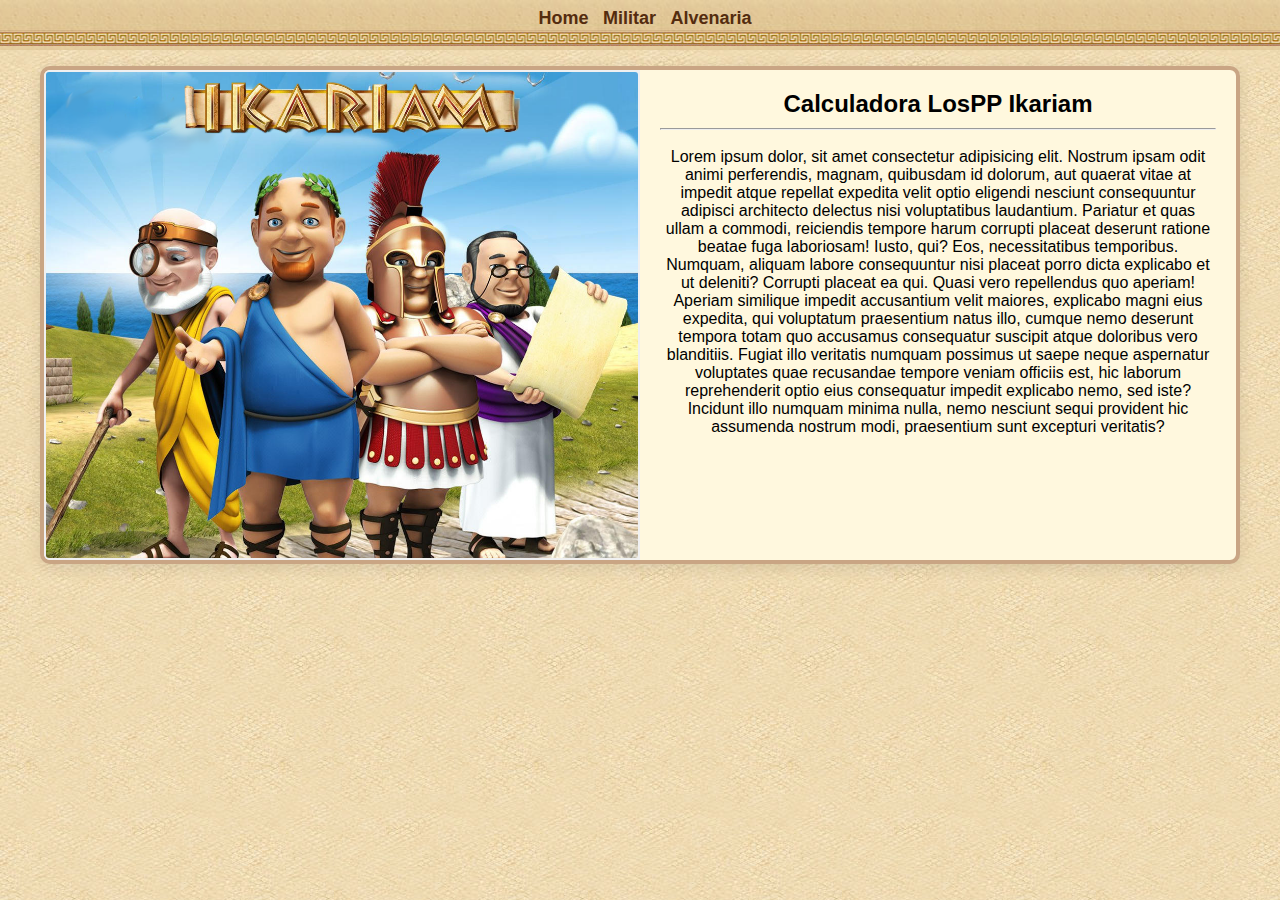
<file: index.html>
<!DOCTYPE html>
<html lang="pt-br">
<head>
    <meta charset="UTF-8">
    <meta name="viewport" content="width=device-width, initial-scale=1.0">
    <title>Calculadora Militar Ikariam</title>
    <link rel="stylesheet" href="css/style.css">
    <link rel="icon" href="imagens/defaultselect.png">
</head>
<body>
    <header class="header">
        <div>
            <a href="index.html">Home</a>
            <a href="militar.html">Militar</a>
            <a href="alvenaria.html">Alvenaria</a>
        </div>
    </header>
    <div class="container">
        <div class="left-section">
            <!-- Banner da esquerda -->
            <img src="imagens/ikariam-bg.png" alt="Banner" class="banner">
        </div>

        <div class="right-section">
            <!-- Título e campos de entrada -->
            <h2>Calculadora LosPP Ikariam</h2>
            <hr>
            <br>
            <p>Lorem ipsum dolor, sit amet consectetur adipisicing elit. Nostrum ipsam odit animi perferendis, magnam, quibusdam id dolorum, aut quaerat vitae at impedit atque repellat expedita velit optio eligendi nesciunt consequuntur adipisci architecto delectus nisi voluptatibus laudantium. Pariatur et quas ullam a commodi, reiciendis tempore harum corrupti placeat deserunt ratione beatae fuga laboriosam! Iusto, qui? Eos, necessitatibus temporibus. Numquam, aliquam labore consequuntur nisi placeat porro dicta explicabo et ut deleniti? Corrupti placeat ea qui. Quasi vero repellendus quo aperiam! Aperiam similique impedit accusantium velit maiores, explicabo magni eius expedita, qui voluptatum praesentium natus illo, cumque nemo deserunt tempora totam quo accusamus consequatur suscipit atque doloribus vero blanditiis. Fugiat illo veritatis numquam possimus ut saepe neque aspernatur voluptates quae recusandae tempore veniam officiis est, hic laborum reprehenderit optio eius consequatur impedit explicabo nemo, sed iste? Incidunt illo numquam minima nulla, nemo nesciunt sequi provident hic assumenda nostrum modi, praesentium sunt excepturi veritatis?
            </p>             
        </div>
    </div>
</body>
<script src="js/app.js"></script>
</html>
</file>
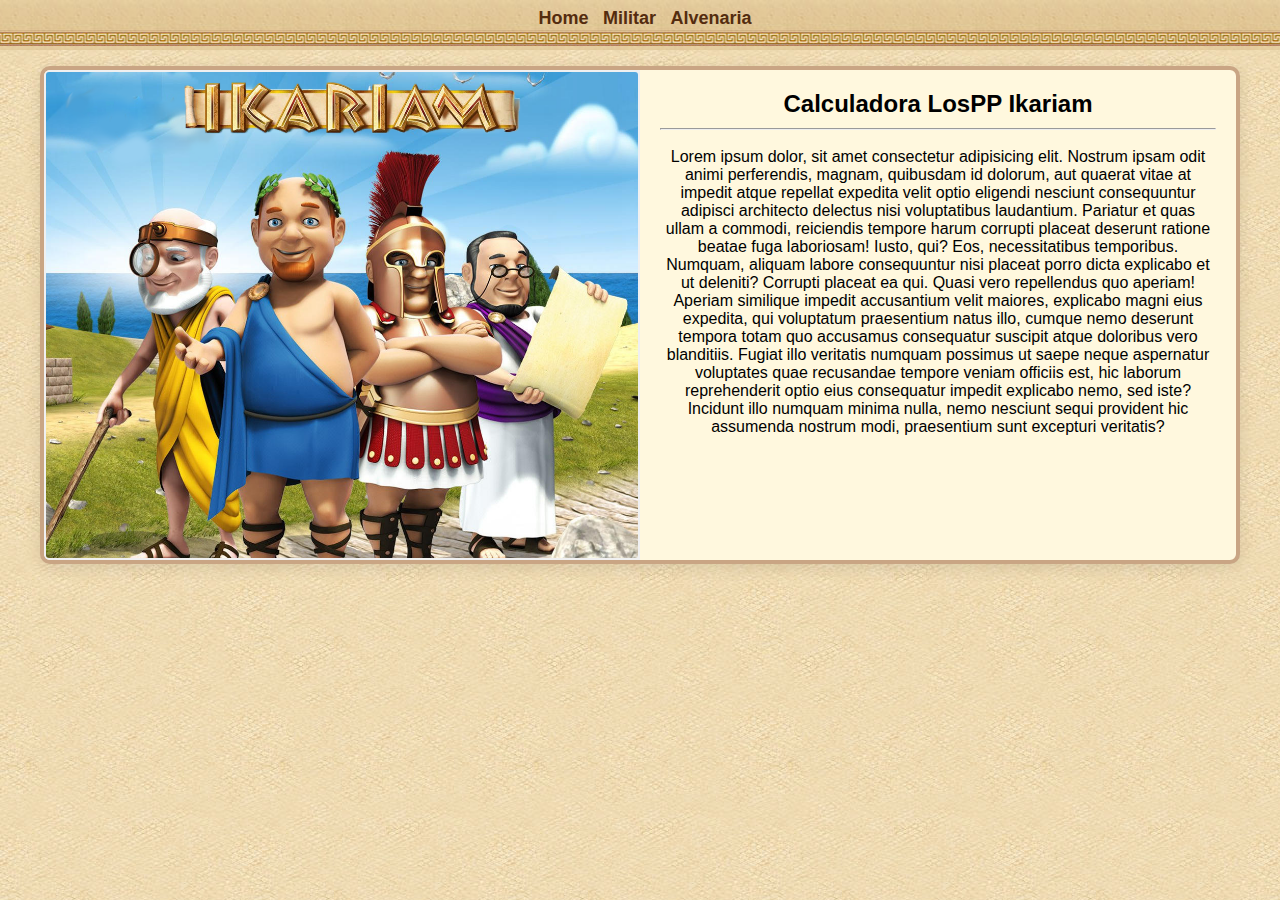
<file: alvenaria.html>
<!DOCTYPE html>
<html lang="pt-br">
<head>
    <meta charset="UTF-8">
    <meta name="viewport" content="width=device-width, initial-scale=1.0">
    <title>Calculadora Militar Ikariam</title>
    <link rel="stylesheet" href="css/style.css">
    <link rel="icon" href="imagens/defaultselect.png">
</head>
<body>
    <script>
        window.onload = function () {
            const userResponse = confirm("Módulo em criação!\n\nClique em 'OK' para continuar.");
            if (userResponse) {
                window.location.href = "index.html";
            } else {
                window.location.href = "index.html";
            }
        };
    </script>
    <header class="header">
        <div>
            <a href="index.html">Home</a>
            <a href="militar.html">Militar</a>
            <a href="alvenaria.html">Alvenaria</a>
        </div>
    </header>
    <div class="container">
        <div class="left-section">
            <!-- Banner da esquerda -->
            <img src="imagens/ikariam-bg.png" alt="Banner" class="banner">
        </div>
        <div class="right-section">
            <!-- Título e campos de entrada -->
            <h2>Calculadora Alvenaria</h2>

                <form id="formularioAlvenaria">
                    <div class="input-group">
                        <label for="edificio">Edificio</label>
                        <select id="edificio" name="edificio">
                            <option value="default">Selecione o edificio</option>
                            <option value="ed1">Edificio</option>
                            <option value="ed2">Edificio</option>
                        </select>
                    </div>
                    <div class="input-group">
                        <label for="nivel">Nivel do edificio</label>
                        <select id="nivel" name="nivel">
                        </select>
                    </div>
                    <button class="custom-btn btn-1" type="submit">Calcular</button>
                </form>
                <hr>     
        </div>
    </div>  
</body>
<script src="js/alvenaria.js"></script>
</html>
</file>
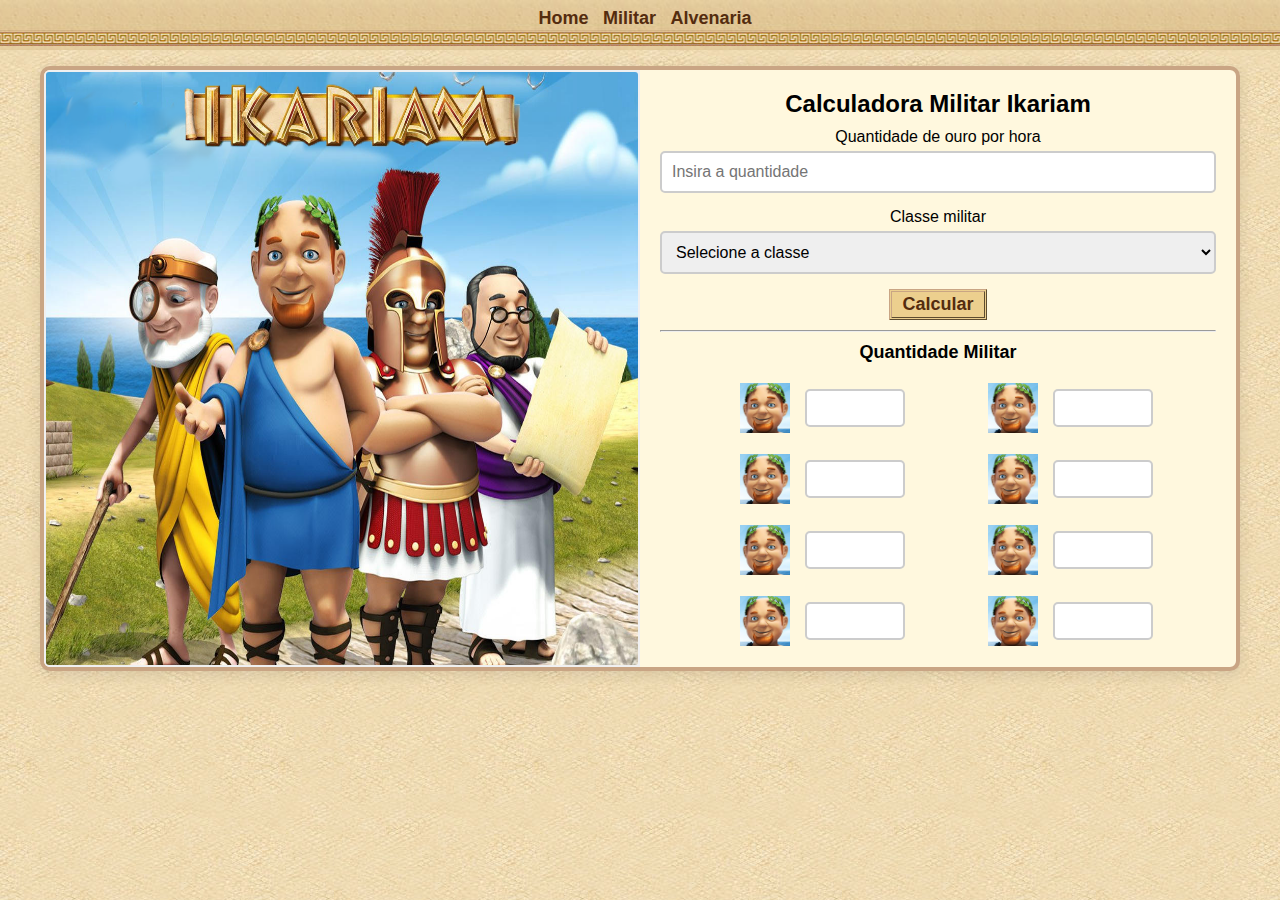
<file: militar.html>
<!DOCTYPE html>
<html lang="pt-br">
<head>
    <meta charset="UTF-8">
    <meta name="viewport" content="width=device-width, initial-scale=1.0">
    <title>Calculadora Militar Ikariam</title>
    <link rel="stylesheet" href="css/style.css">
    <link rel="icon" href="imagens/defaultselect.png">
</head>
<body>
    <header class="header">
        <div>
            <a href="index.html">Home</a>
            <a href="militar.html">Militar</a>
            <a href="alvenaria.html">Alvenaria</a>
        </div>
    </header>
    <div class="container">
        <div class="left-section">
            <!-- Banner da esquerda -->
            <img src="imagens/ikariam-bg.png" alt="Banner" class="banner">
        </div>

        <div class="right-section">
            <!-- Título e campos de entrada -->
            <h2>Calculadora Militar Ikariam</h2>

                <form id="formularioCalc">
                    <div class="input-group">
                        <label for="gold">Quantidade de ouro por hora</label>
                        <input type="number" id="gold" name="gold" placeholder="Insira a quantidade">
                    </div>
                    <div class="input-group">
                        <label for="classe">Classe militar</label>
                        <select id="classe" name="classe" onchange="trocarclasse()">
                            <option value="default">Selecione a classe</option>
                            <option value="tropa">Tropa</option>
                            <option value="frota">Frota</option>
                        </select>
                    </div>
                    <button class="custom-btn btn-1" type="submit">Calcular</button>
                </form>



                <hr>

                <h3>Quantidade Militar</h3>

                <!-- Lista de unidades militares -->
                <div class="military-list" id="listaMilitar">
                    <div class="unit">
                        <img id="unit1" src="imagens/defaultselect.png" alt="Unidade 1">
                        <input id="input1" type="text"  readonly>
                    </div>
                    <div class="unit">
                        <img id="unit2" src="imagens/defaultselect.png" alt="Unidade 2">
                        <input id="input2" type="text"  readonly>
                    </div>
                    <div class="unit">
                        <img id="unit3" src="imagens/defaultselect.png" alt="Unidade 3">
                        <input id="input3" type="text"  readonly>
                    </div>
                    <div class="unit">
                        <img id="unit4" src="imagens/defaultselect.png" alt="Unidade 4">
                        <input id="input4" type="text"  readonly>
                    </div>
                    <div class="unit">
                        <img id="unit5" src="imagens/defaultselect.png" alt="Unidade 5">
                        <input id="input5" type="text"  readonly>
                    </div>
                    <div class="unit">
                        <img id="unit6" src="imagens/defaultselect.png" alt="Unidade 6">
                        <input id="input6" type="text"  readonly>
                    </div>
                    <div class="unit">
                        <img id="unit7" src="imagens/defaultselect.png" alt="Unidade 7">
                        <input id="input7" type="text"  readonly>
                    </div>
                    <div class="unit">
                        <img id="unit8" src="imagens/defaultselect.png" alt="Unidade 8">
                        <input id="input8" type="text"  readonly>
                    </div>
                </div>                
        </div>
    </div>
</body>
<script src="js/app.js"></script>
</html>
</file>
<file: css/style.css>
* {
    margin: 0;
    padding: 0;
    box-sizing: border-box;
}

.header {
    height: 50px;
    width: 100%;
    background-image: url('./header.jpg');
    background-attachment: fixed; 
    background-position: top center;
    color: white;
    display:flex;
    justify-content: center;
    text-align: center;
    margin-bottom: auto;
    padding-top: 0.5rem;
}

.header a {
    font-family: 'Arial', sans-serif;
    font-weight: bold;
    font-size: 18px;
    text-decoration: none;
    color: #542c0f;
    margin-left: 10px;
}

body {
    background-color: #ffffff;
    font-family: 'Arial', sans-serif;
    display: flex;
    justify-content: center;
    align-items: center;
    flex-direction: column;
    /* height: 100vh; */
    background-image: url(bg.jpg);
}

.container {
    margin-top: 1rem;
    border: 4px solid #c9a584;
    display: flex;
    max-width: 1200px;
    background-color: #FFF8DE;
    border-radius: 10px;
    box-shadow: 0px 4px 15px #0000001a;
    overflow: hidden;
}

.left-section {
    width: 1200px;
    flex: 1;
    background-color: #f0f0f0;
    display: flex;
    justify-content: center;
    align-items: center;
}

.left-section .banner {
    padding: 2px;
    width: 100%;
    max-width: 600px;
    border-radius: 5px;
    height: 100%;
}

.right-section {
    width: 50%;
    padding: 20px;
    display: flex;
    flex-direction: column;
    text-align: center;
}

h2 {
    font-size: 24px;
    margin-bottom: 10px;
    color: #000000;
    text-align: center;
}

.input-group {
    margin-bottom: 15px;
}

.input-group label {
    text-align: center;
    font-size: 16px;
    display: block;
    margin-bottom: 5px;
    color: #000000;
}

.input-group select, .input-group input {
    width: 100%;
    padding: 10px;
    font-size: 16px;
    border: 2px solid #ccc;
    border-radius: 5px;
}

h3 {
    text-align: center;
    font-size: 18px;
    margin-top: 10px;
    color: #000000;
    margin-bottom: 20px;
}
.military-list {
    padding-left: 5rem;
    display: flex;
    flex-wrap: wrap;
    justify-content: space-between;
    gap: 20px;
}

.military-list input {
    text-align: center;
}

.unit {
    display: flex;
    align-items: center;
    width: calc(50% - 10px);
    margin-bottom: 1px;
}

.unit img {
    width: 50px;
    height: 50px;
    margin-right: 15px;
}

.unit input {
    width: 100px;
    padding: 8px;
    font-size: 16px;
    border: 2px solid #ccc;
    border-radius: 5px;
    text-align: center;
}

.right-section #formularioCalc {
    text-align: center;
}

button {
    margin-bottom: 10px;
    width: 20%;
    
}

.custom-btn {
    cursor: pointer;
    border: 3px double #5d4c2f;
    border-top-color: #c9a584;
    border-left-color: #c9a584;
    color: #542c0f;
    display: inline-block;
    padding: 2px 10px;
    background: #eccf8e;
    font-weight: 700;
    text-align: center;
    font-weight: 700;
    font-size: 18px;
    white-space: nowrap;
    width: auto;
    -webkit-user-select: none;
    -moz-user-select: none;
    -ms-user-select: none;
    -o-user-select: none;
    user-select: none;
}
.btn-1:hover {
    color: #D6953F;
}
/* Responsividade para telas menores */
/* Estilos existentes... */

@media (max-width: 1200px) {
    /* Ajusta o layout para telas médias */
    .container {
        max-width: 95%;
        padding: 10px;
    }
    .left-section .banner {
        max-width: 400px;
    }
    button {
        width: 30% !important;
    }
}

@media (max-width: 900px) {
    /* Reorganiza a estrutura em telas menores */
    .container {
        flex-direction: column;
        align-items: center;
    }

    .left-section, .right-section {
        width: 100%;
    }

    .military-list {
        gap: 15px;
    }

    button.custom-btn {
        width: 60%; /* Aumenta o tamanho do botão no centro em telas menores */
        margin-left: 20%;
    }
    button {
        width: 30% !important;
        margin-right: 20%;
    }
}

@media (max-width: 768px) {
    /* Ajustes para tablets e dispositivos menores */
    h2 {
        font-size: 22px;
    }

    .input-group select, .input-group input {
        padding: 8px;
        font-size: 15px;
    }

    .unit {
        width: 100%; /* Coloca as unidades em uma coluna única em telas menores */
        margin-bottom: 10px;
    }

    .unit img {
        width: 40px;
        height: 40px;
    }

    .unit input {
        width: 80px;
    }

    .military-list {
        gap: 10px;
    }

    button.custom-btn {
        width: 80%; /* Ajusta o botão para quase toda a largura em dispositivos muito pequenos */
        margin-right: 20%;
    }
    button {
        width: 30% !important;
    }
}

@media (max-width: 480px) {
    /* Estilos adicionais para telas muito pequenas */
    .container {
        max-width: 100%;
        padding: 0;
    }

    h2 {
        font-size: 20px;
    }

    .input-group label, .input-group select, .input-group input, h3 {
        font-size: 14px;
    }

    .right-section #formularioCalc {
        text-align: center;
    }

    button.custom-btn {
        font-size: 16px;
    }

    button {
        width: 30% !important;
        margin-right: 9%;
    }
}
</file>
